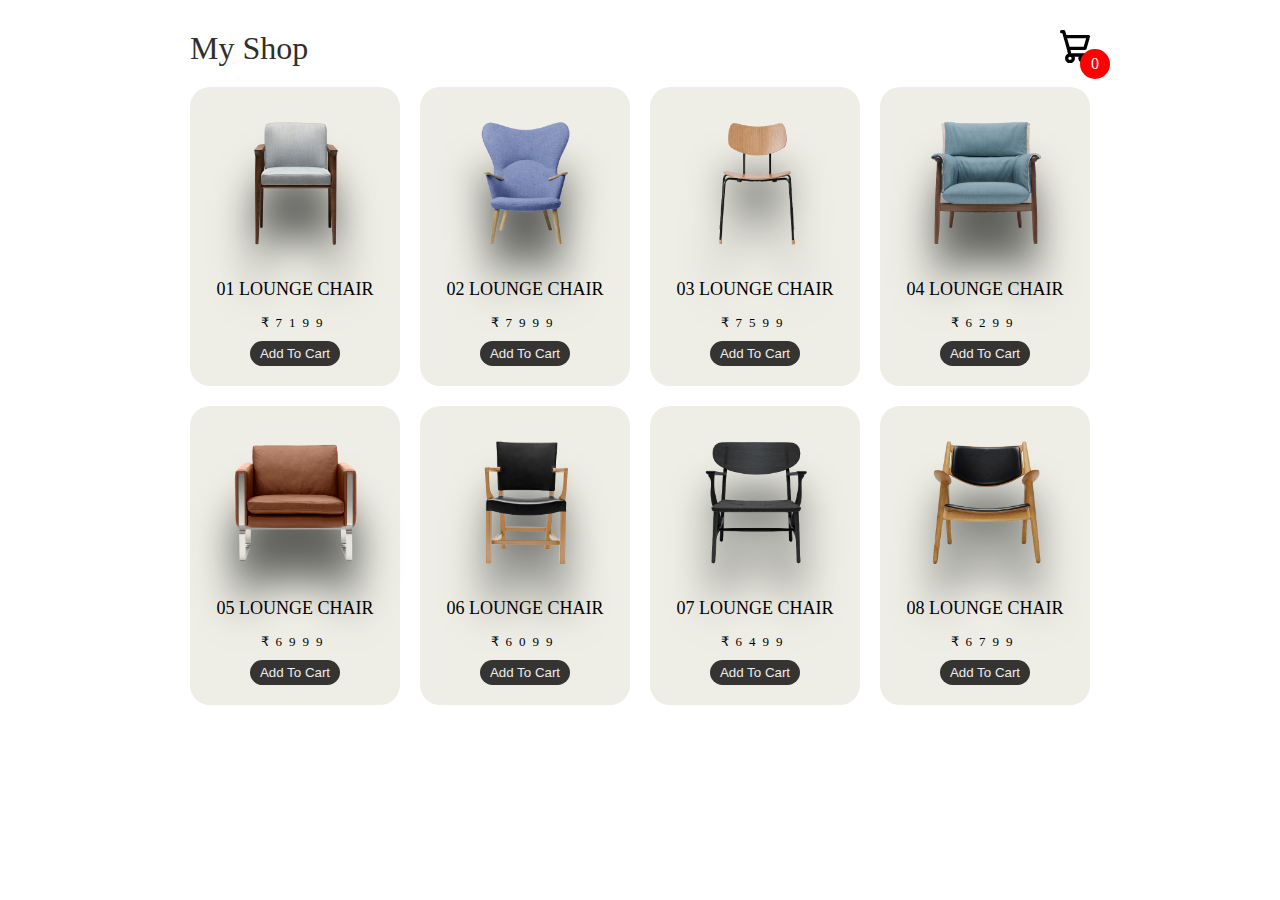
<file: index.html>
<!DOCTYPE html>
<html lang="en">
<head>
    <meta charset="UTF-8">
    <meta name="viewport" content="width=device-width, initial-scale=1.0">
    <title>Document</title>
    <link rel="stylesheet" href="style.css">
</head>
<body>
    
    <div id="app"></div>
    <div id="temporaryContent">
        <div class="listProduct">
        
        </div>
    </div>

    <script src="index.js" type="module"></script>
</body>
</html>
</file>
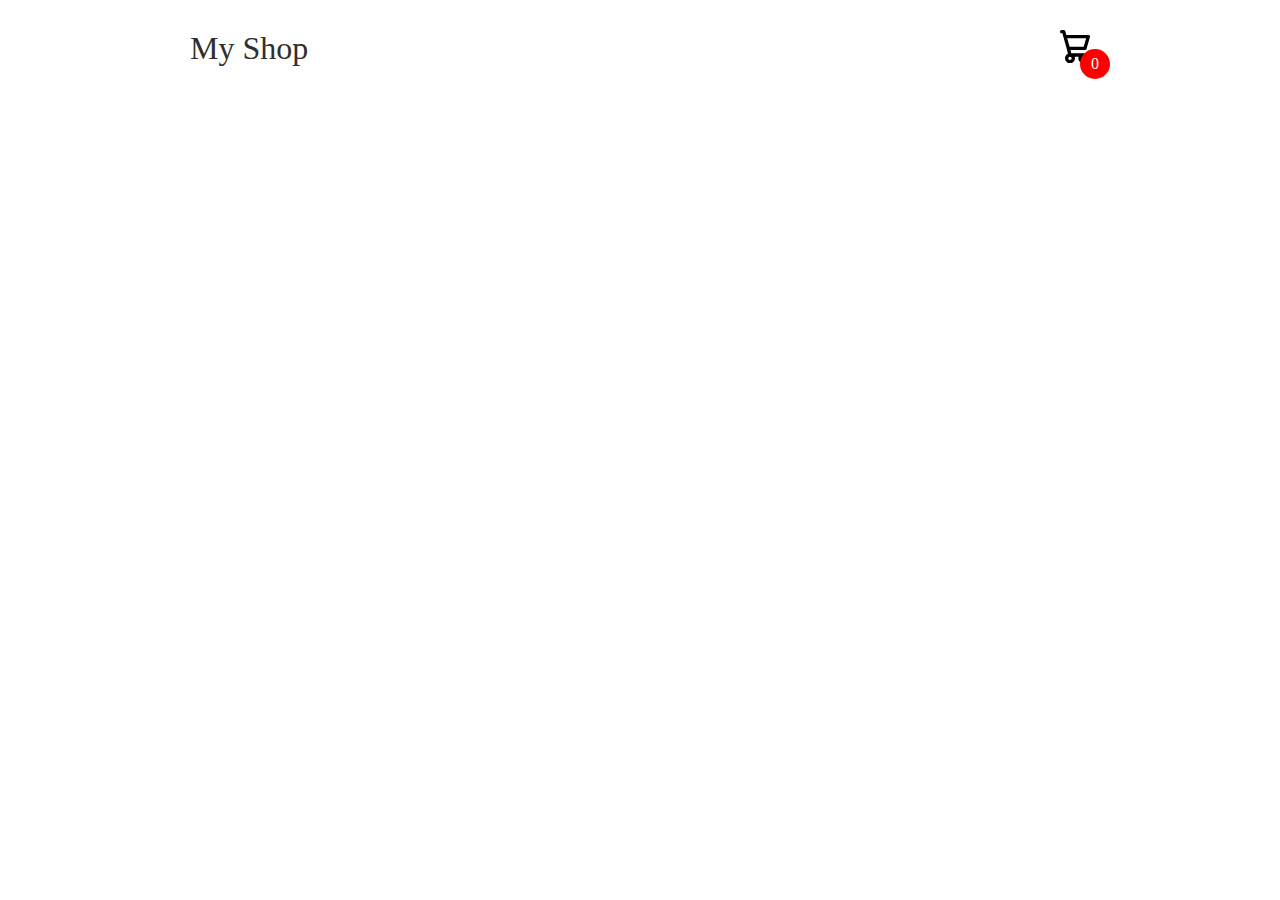
<file: template.html>
<!DOCTYPE html>
<html lang="en">
<head>
    <meta charset="UTF-8">
    <meta name="viewport" content="width=device-width, initial-scale=1.0">
    <title>Document</title>
    <link rel="stylesheet" href="style.css">
</head>
<body class="">
    <div class="container">
        <header>
            <div class="title">
                <a href="/">My Shop</a>
            </div>
            <div class="icon-cart">
                <svg aria-hidden="true" xmlns="http://www.w3.org/2000/svg" fill="none" viewBox="0 0 18 20">
                    <path stroke="currentColor" stroke-linecap="round" stroke-linejoin="round" stroke-width="2" d="M6 15a2 2 0 1 0 0 4 2 2 0 0 0 0-4Zm0 0h8m-8 0-1-4m9 4a2 2 0 1 0 0 4 2 2 0 0 0 0-4Zm-9-4h10l2-7H3m2 7L3 4m0 0-.792-3H1"/>
                </svg>
                <span>0</span>
            </div>
        </header>
        <div id="contentTab">
            
        </div>
    </div>

    <div class="cartTab">
        <h1>Shopping Cart</h1>
        <div class="listCart">
        </div>
        <div class="btn">
            <button class="close">CLOSE</button>
            <button class="checkOut">Check Out</button>
        </div>
    </div>


    <script src="cart.js" type="module"></script>
</body>
</html>
</file>
<file: style.css>
body{
    margin: 0;
    font-family: Poppins;
}
svg{
    width: 30px;
}

a{
    text-decoration: none;
    color: #2F2F2F;
}
button{
    cursor: pointer;
}
.container{
    width: 900px;
    margin: auto;
    max-width: 90vw;
    text-align: center;
    padding-top: 10px;
    transition: 0.5s;
}
header{
    display: flex;
    justify-content: space-between;
    align-items: center;
    padding: 20px 0;
}
.icon-cart{
    position: relative;
}
.icon-cart span{
    position: absolute;
    background-color: red;
    width: 30px;
    height: 30px;
    display: flex;
    justify-content: center;
    align-items: center;
    border-radius: 50%;
    color: #fff;
    top: 50%;
    right: -20px;
}
.title{
    font-size: xx-large;
}

.cartTab{
    width: 400px;
    max-width: 100%;
    background-color: #353432;
    color: #eee;
    position: fixed;
    top: 0;
    right: 0px;
    bottom: 0;
    display: grid;
    grid-template-rows: 70px 1fr 70px;
}
.cartTab h1{
    padding: 20px;
    margin: 0;
    font-weight: 300;
}
.cartTab .btn{
    display: grid;
    grid-template-columns: repeat(2, 1fr);
}
.cartTab button{
    background-color: #E8BC0E;
    border: none;
    font-family: Poppins;
    font-weight: 500;
    cursor: pointer;
}
.cartTab .close{
    background-color: #eee;
}
.listCart{
    overflow: auto;
}
.listCart::-webkit-scrollbar{
    width: 0;
}
/*  */
.cartTab{
    right: -400px;
    transition: 0.5s;
}
body.activeTabCart .cartTab{
    right: 0;
}
body.activeTabCart .container{
    transform: translateX(-250px);
}
/*  */

.listProduct .item img{
    width: 90%;
    filter: drop-shadow(0 50px 20px #0009);
}
.listProduct{
    display: grid;
    grid-template-columns: repeat(4, 1fr);
    gap: 20px;
}
.listProduct .item{
    background-color: #EEEEE6;
    padding: 20px;
    border-radius: 20px;
}
.listProduct .item h2{
    font-weight: 500;
    font-size: large;
}
.listProduct .item .price{
    letter-spacing: 7px;
    font-size: small;
}
.listProduct .item button{
    background-color: #353432;
    color: #eee;
    border: none;
    padding: 5px 10px;
    margin-top: 10px;
    border-radius: 20px;
}
/*  */

.listCart .item img{
    width: 100%;
}
.listCart .item{
    display: grid;
    grid-template-columns: 70px 150px 50px 1fr;
    gap: 10px;
    text-align: center;
    align-items: center;
}
.listCart .quantity span{
    display: inline-block;
    width: 25px;
    height: 25px;
    background-color: #eee;
    border-radius: 50%;
    color: #555;
    cursor: pointer;
}
.listCart .quantity span:nth-child(2){
    background-color: transparent;
    color: #eee;
    cursor: auto;
}
.listCart .quantity{
    display: flex;
}
.listCart .item:nth-child(even){
    background-color: #eee1;
}
/*  */

/* detail page */

.detail{
    display: grid;
    grid-template-columns: repeat(2, 1fr);
    gap: 50px;
    text-align: left;
}
.detail .image img{
    width: 100%;
}
.detail .image{
    position: relative;
}
.detail .image::before{
    position: absolute;
    width: 300px;
    height: 300px;
    content: '';
    background-color: #94817733;
    z-index: -1;
    border-radius: 190px 100px 170px 180px;
    left: calc(50% - 150px);
    top: 50px;

}
.detail .name{
    font-size: xxx-large;
    padding: 40px 0 0 0;
    margin: 0 0 10px 0;
}
.detail .price{
    font-weight: bold;
    font-size: x-large;
    letter-spacing: 7px;
    margin-bottom: 20px;
}
.detail .buttons{
    display: flex;
    gap: 20px;
    margin-bottom: 20px;
}
.detail .buttons button{
    background-color: #eee;
    border: none;
    padding: 15px 20px;
    border-radius: 20px;
    font-family: Poppins;
    font-size: large;
}
.detail .buttons svg{
    width: 15px;
}
.detail .buttons span{
    background-color: #555454;
    width: 30px;
    height: 30px;
    display: flex;
    justify-content: center;
    align-items: center;
    border-radius: 50%;
    margin-left: 20px;
}
.detail .buttons button:nth-child(2){
    background-color: #2F2F2F;
    display: flex;
    justify-content: center;
    align-items: center;
    color: #eee;
    box-shadow: 0 10px 20px #2F2F2F77;
}
.detail .description{
    font-weight: 300;
}

/*  */

@media only screen and (max-width: 992px) {
    .listProduct{
        grid-template-columns: repeat(3, 1fr);
    }
    .detail{
        grid-template-columns:  40% 1fr;
    }
}


/* mobile */
@media only screen and (max-width: 767px) {
    .listProduct{
        grid-template-columns: repeat(2, 1fr);
    }
    .detail{
        text-align: center;
        grid-template-columns: 1fr;
    }
    .detail .image img{
        width: unset;
        height: 40vh;
    } 
    .detail .name{
        font-size: x-large;
        margin: 0;

    }
    .detail .buttons button{
        font-size: small;
    }
    .detail .buttons{
        justify-content: center;
    }
}
</file>
